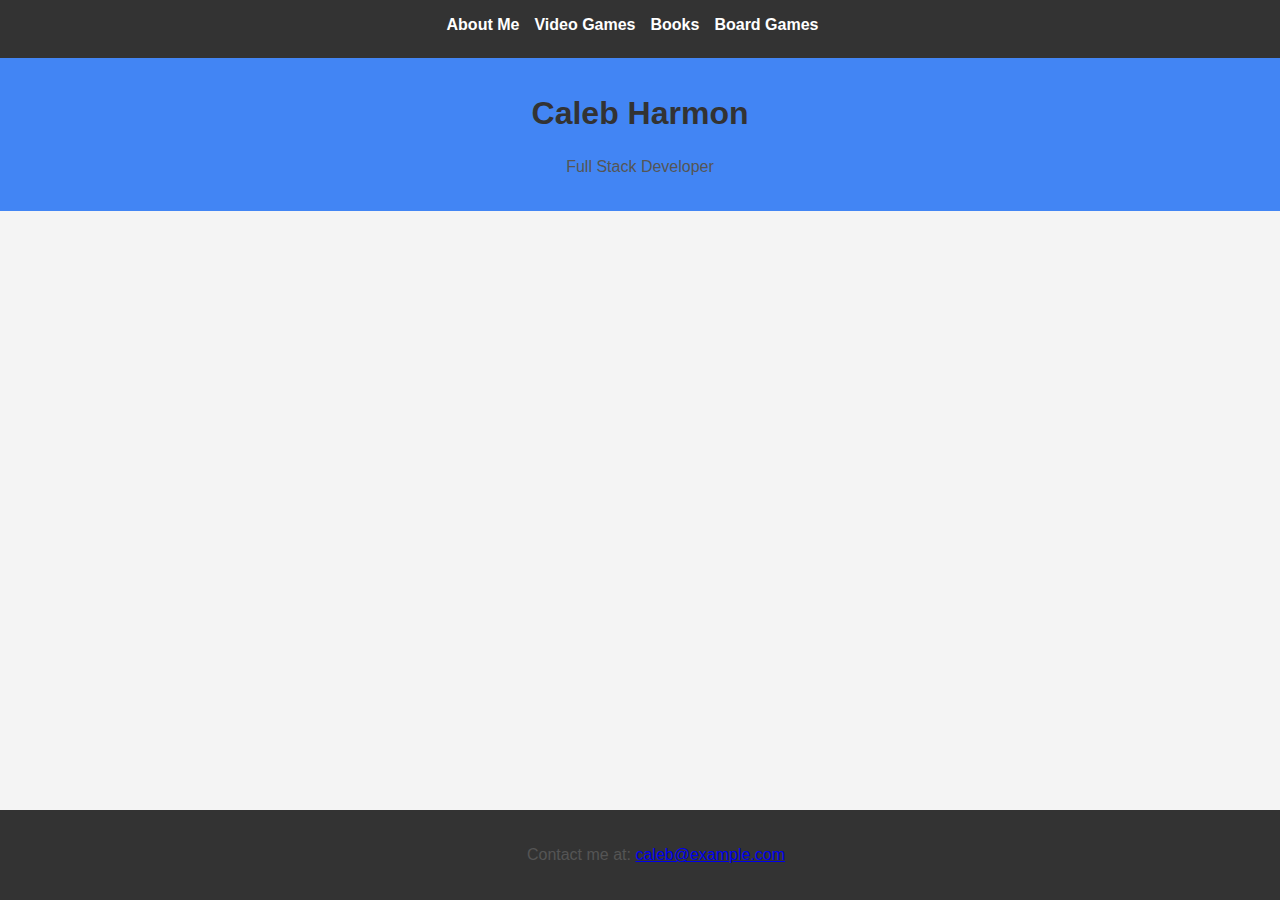
<file: index.html>
<!DOCTYPE html>
<html lang="en">

<head>
    <meta charset="UTF-8">
    <meta name="viewport" content="width=device-width, initial-scale=1.0">
    <title>Caleb Harmon - Developer</title>
    <link rel="stylesheet" href="styles.css">
</head>

<body>

    <nav>
        <ul>
            <li><a href="about.html">About Me</a></li>
            <li><a href="video_games.html">Video Games</a></li>
            <li><a href="books.html">Books</a></li>
            <li><a href="board_games.html">Board Games</a></li>
        </ul>
    </nav>

    <header>
        <h1>Caleb Harmon</h1>
        <p>Full Stack Developer</p>
    </header>

    <footer>
        <p>Contact me at: <a href="mailto:caleb@example.com">caleb@example.com</a></p>
    </footer>

</body>

</html>
</file>
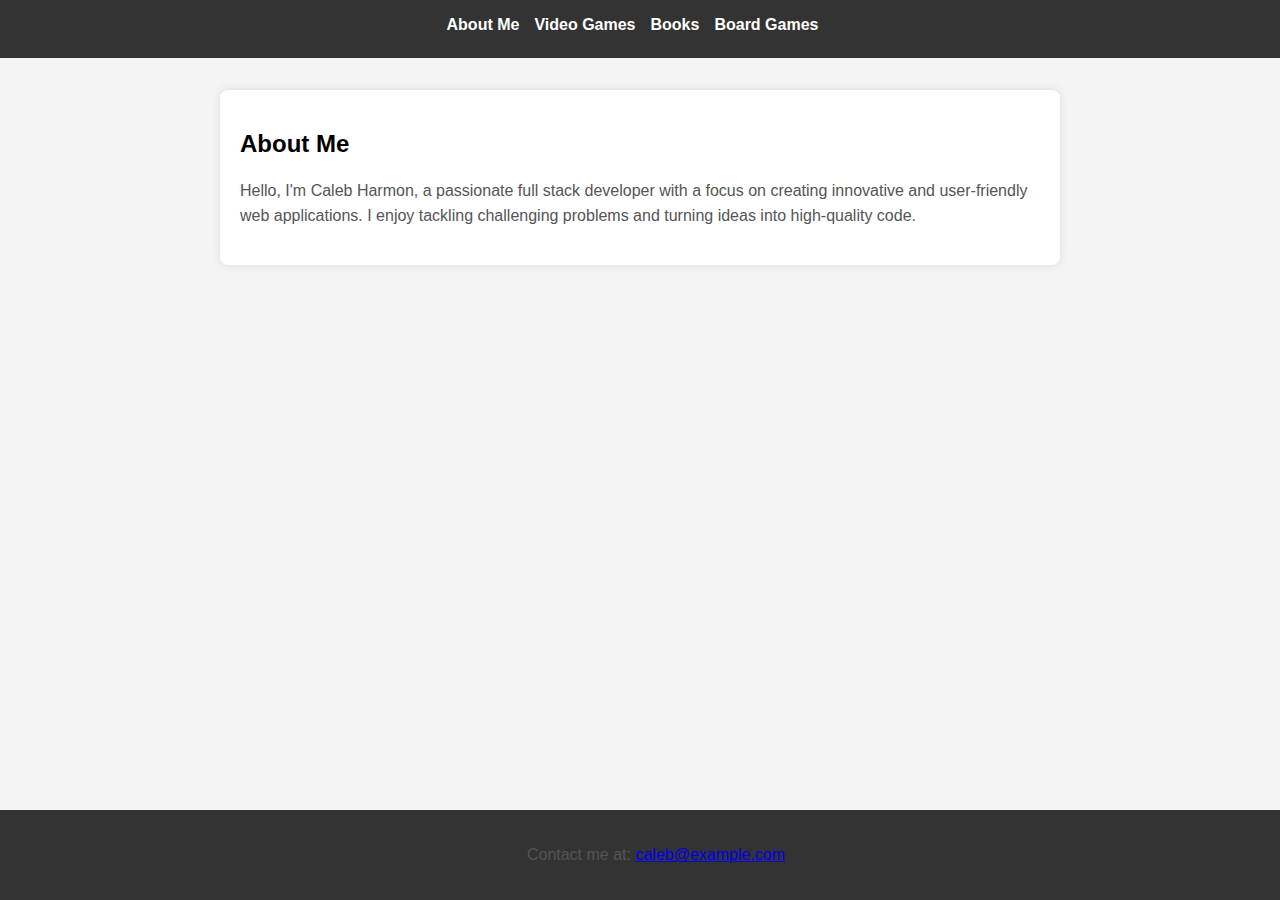
<file: about.html>
<!DOCTYPE html>
<html lang="en">

<head>
    <meta charset="UTF-8">
    <meta name="viewport" content="width=device-width, initial-scale=1.0">
    <title>About Me - Caleb Harmon</title>
    <link rel="stylesheet" href="styles.css">
</head>

<body>

    <nav>
        <ul>
            <li><a href="about.html">About Me</a></li>
            <li><a href="video_games.html">Video Games</a></li>
            <li><a href="books.html">Books</a></li>
            <li><a href="board_games.html">Board Games</a></li>
        </ul>
    </nav>

    <section>
        <h2>About Me</h2>
        <p>Hello, I'm Caleb Harmon, a passionate full stack developer with a focus on creating innovative and
            user-friendly web applications. I enjoy tackling challenging problems and turning ideas into
            high-quality code.</p>
    </section>

    <footer>
        <p>Contact me at: <a href="mailto:caleb@example.com">caleb@example.com</a></p>
    </footer>

</body>

</html>
</file>
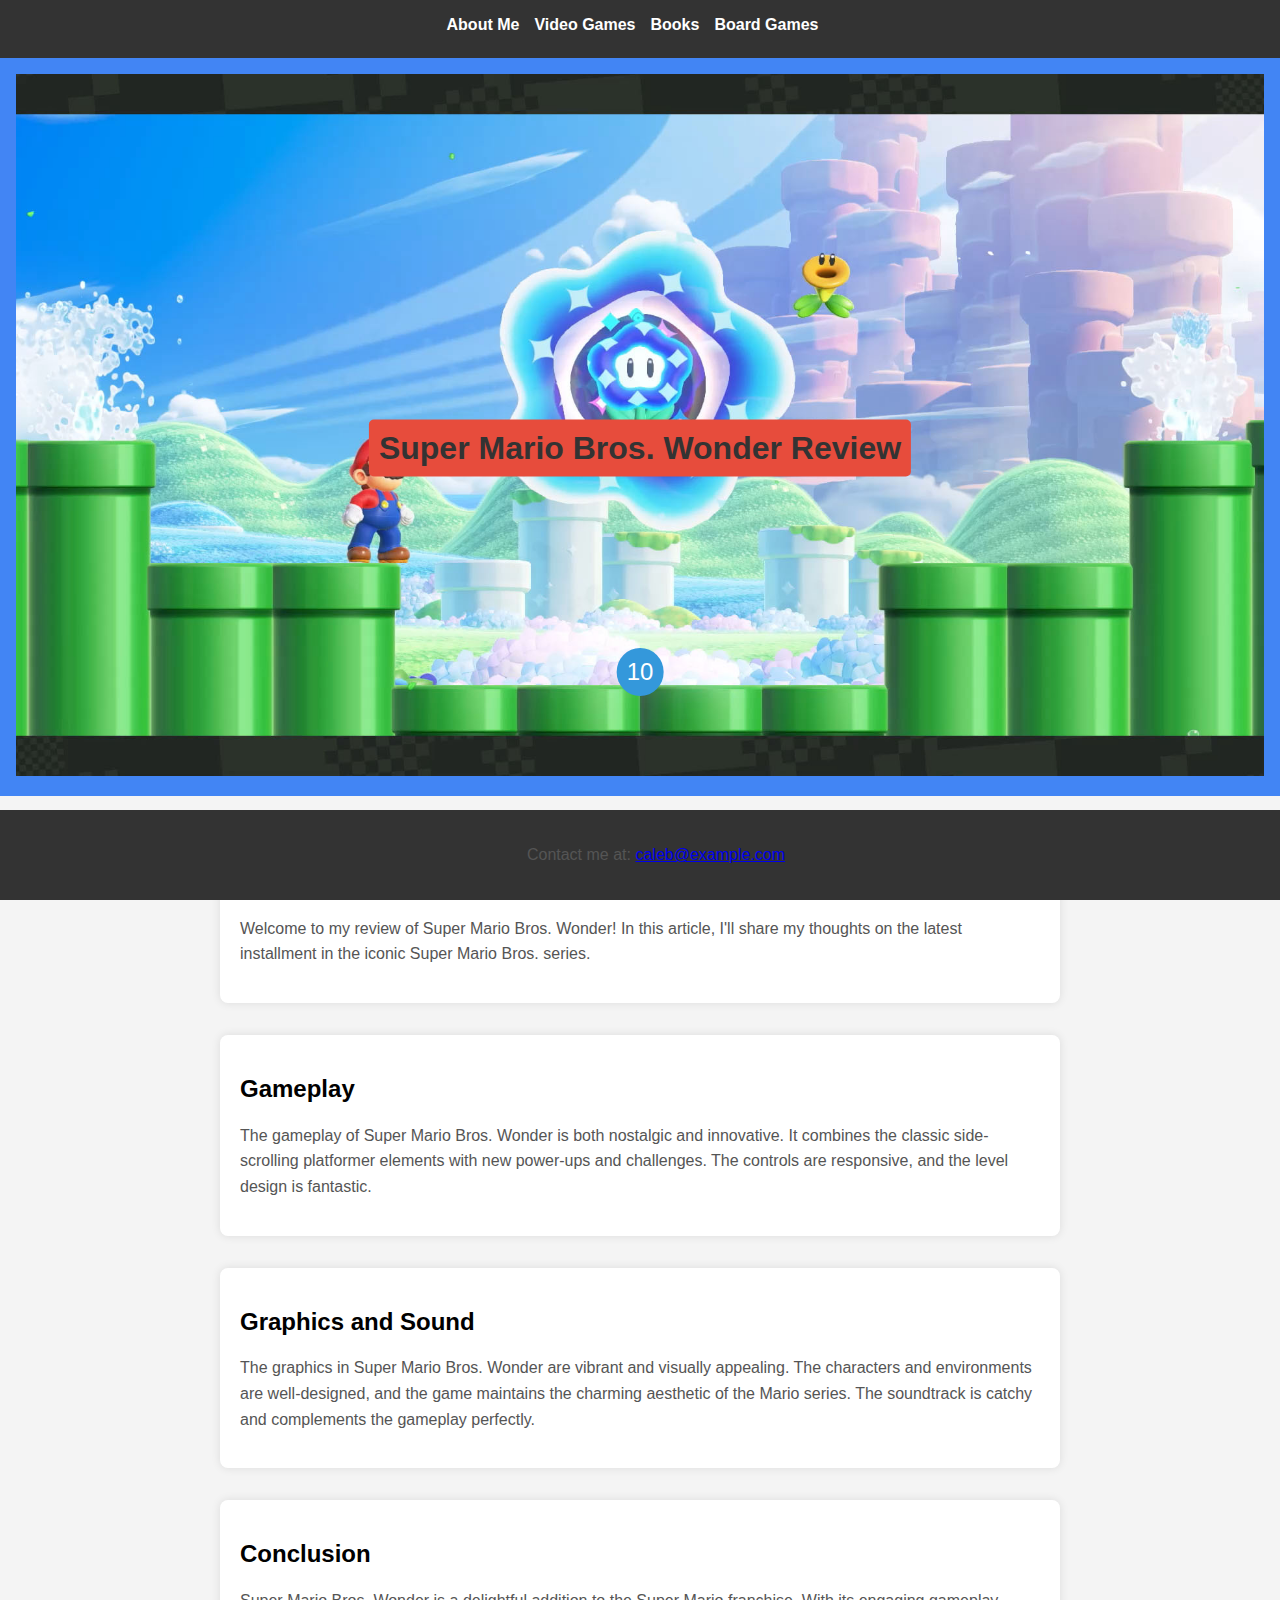
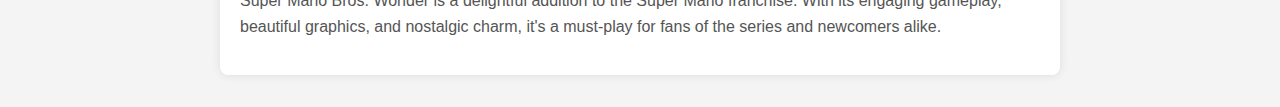
<file: mario_wonder.html>
<!DOCTYPE html>
<html lang="en">

<head>
    <meta charset="UTF-8">
    <meta name="viewport" content="width=device-width, initial-scale=1.0">
    <title>Super Mario Bros. Wonder Review</title>
    <link rel="stylesheet" href="styles.css">
    <style>
        header {
            position: relative;
            text-align: center;
            color: #fff;
        }

        header img {
            width: 100%;
            height: auto;
        }

        header h1 {
            position: absolute;
            top: 50%;
            left: 50%;
            transform: translate(-50%, -50%);
            background-color: #e74c3c; /* Red background color */
            padding: 10px;
            border-radius: 5px;
        }

        .score {
            position: absolute;
            top: 80%;
            left: 50%;
            transform: translateX(-50%);
            background-color: #3498db; /* Blue background color */
            color: #fff;
            padding: 10px;
            border-radius: 50%;
            font-size: 24px;
        }
    </style>
</head>

<body>

    <nav>
        <ul>
            <li><a href="about.html">About Me</a></li>
            <li><a href="video_games.html">Video Games</a></li>
            <li><a href="books.html">Books</a></li>
            <li><a href="board_games.html">Board Games</a></li>
        </ul>
    </nav>

    <header>
        <img src="mario_banner.jpg" alt="Super Mario Bros. Wonder Banner">
        <h1>Super Mario Bros. Wonder Review</h1>
        <div class="score">10</div>
    </header>

    <section>
        <h2>Introduction</h2>
        <p>Welcome to my review of Super Mario Bros. Wonder! In this article, I'll share my thoughts on the latest
            installment in the iconic Super Mario Bros. series.</p>
    </section>

    <section>
        <h2>Gameplay</h2>
        <p>The gameplay of Super Mario Bros. Wonder is both nostalgic and innovative. It combines the classic
            side-scrolling platformer elements with new power-ups and challenges. The controls are responsive, and
            the level design is fantastic.</p>
    </section>

    <section>
        <h2>Graphics and Sound</h2>
        <p>The graphics in Super Mario Bros. Wonder are vibrant and visually appealing. The characters and environments
            are well-designed, and the game maintains the charming aesthetic of the Mario series. The soundtrack is
            catchy and complements the gameplay perfectly.</p>
    </section>

    <section>
        <h2>Conclusion</h2>
        <p>Super Mario Bros. Wonder is a delightful addition to the Super Mario franchise. With its engaging
            gameplay, beautiful graphics, and nostalgic charm, it's a must-play for fans of the series and newcomers
            alike.</p>
    </section>

    <footer>
        <p>Contact me at: <a href="mailto:caleb@example.com">caleb@example.com</a></p>
    </footer>

</body>

</html>
</file>
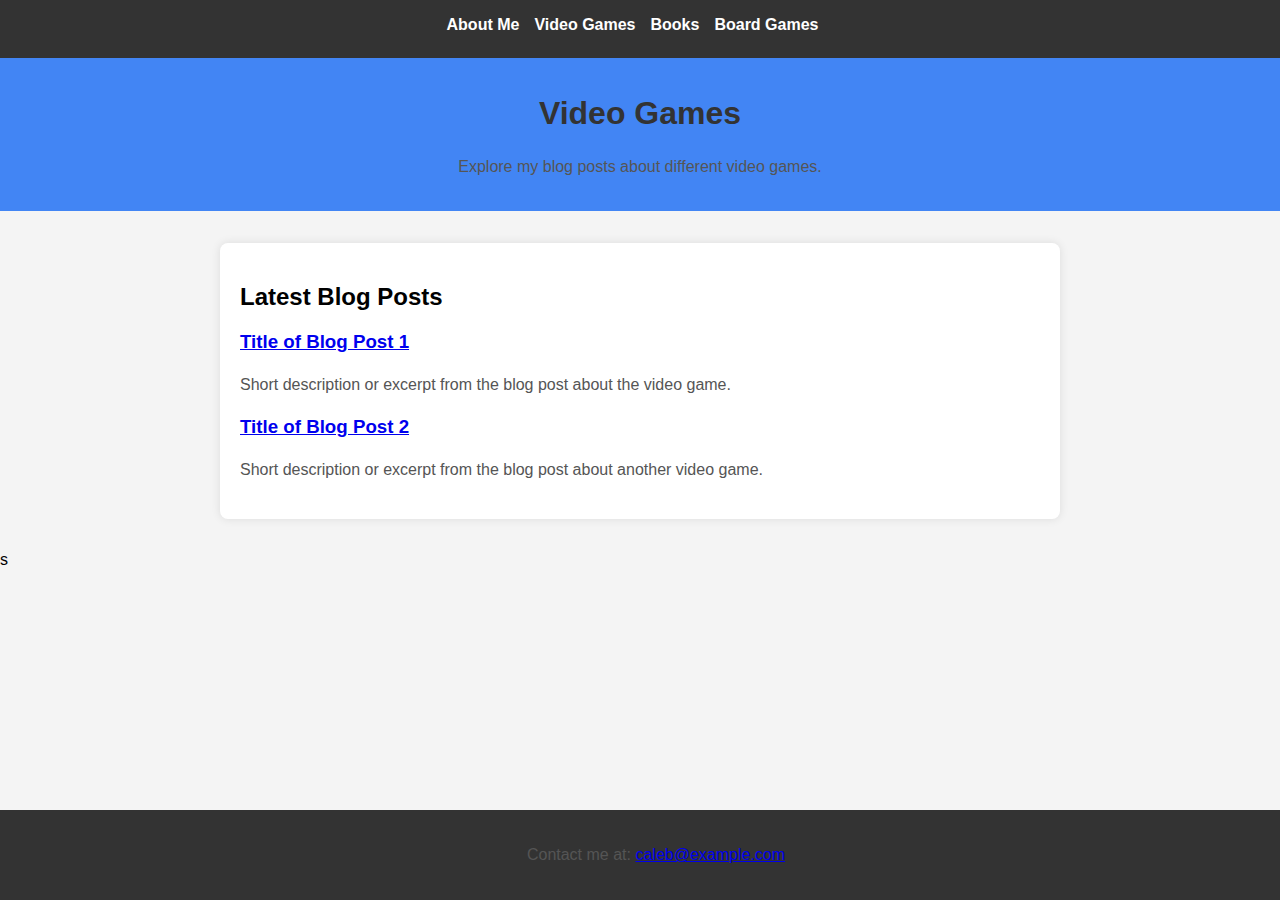
<file: video_games.html>
<!DOCTYPE html>
<html lang="en">

<head>
    <meta charset="UTF-8">
    <meta name="viewport" content="width=device-width, initial-scale=1.0">
    <title>Video Games - Caleb Harmon</title>
    <link rel="stylesheet" href="styles.css">
</head>

<body>

    <nav>
        <ul>
            <li><a href="about.html">About Me</a></li>
            <li><a href="video_games.html">Video Games</a></li>
            <li><a href="books.html">Books</a></li>
            <li><a href="board_games.html">Board Games</a></li>
        </ul>
    </nav>

    <header>
        <h1>Video Games</h1>
        <p>Explore my blog posts about different video games.</p>
    </header>

    <section>
        <h2>Latest Blog Posts</h2>
        <ul>
            <li>
                <h3><a href="mario_wonder.html">Title of Blog Post 1</a></h3>
                <p>Short description or excerpt from the blog post about the video game.</p>
            </li>
            <li>
                <h3><a href="blog_post_2.html">Title of Blog Post 2</a></h3>
                <p>Short description or excerpt from the blog post about another video game.</p>
            </li>
            <!-- Add more blog posts as needed -->
        </ul>
    </section>

    <footer>
        <p>Contact me at: <a href="mailto:caleb@example.com">caleb@example.com</a></p>
    </footer>

</body>

</html>
s
</file>
<file: styles.css>
body {
    font-family: 'Arial', sans-serif;
    margin: 0;
    padding: 0;
    box-sizing: border-box;
    background-color: #f4f4f4;
}

nav {
    background-color: #333;
    color: #fff;
    padding: 1em 0;
}

nav ul {
    list-style-type: none;
    margin: 0;
    padding: 0;
    display: flex;
    justify-content: center;
}

nav li {
    margin-right: 15px;
}

nav a {
    text-decoration: none;
    color: #fff;
    font-weight: bold;
    font-size: 16px;
    transition: color 0.3s ease-in-out;
}

nav a:hover {
    color: #4285f4;
}

header {
    background-color: #4285f4;
    color: #fff;
    text-align: center;
    padding: 1em;
}

section {
    max-width: 800px;
    margin: 2em auto;
    padding: 20px;
    background-color: #fff;
    box-shadow: 0 0 10px rgba(0, 0, 0, 0.1);
    border-radius: 8px;
}

h1 {
    color: #333;
}

p {
    line-height: 1.6;
    color: #555;
}

ul {
    list-style-type: none;
    padding: 0;
}

li {
    margin-bottom: 0.5em;
}

footer {
    background-color: #333;
    color: #fff;
    text-align: center;
    padding: 1em;
    position: fixed;
    bottom: 0;
    width: 100%;
}
</file>
